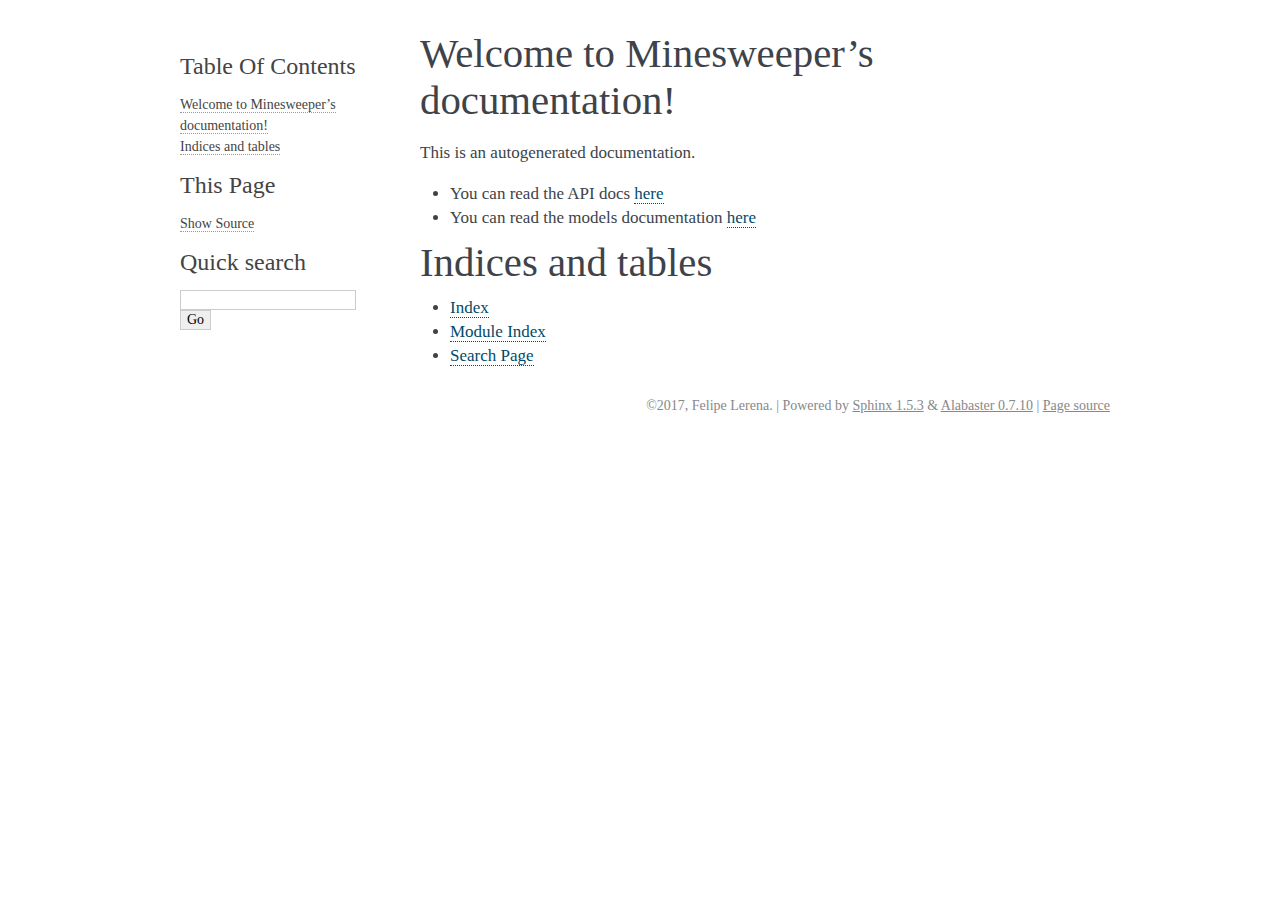
<file: docs/_build/html/index.html>
<!DOCTYPE html PUBLIC "-//W3C//DTD XHTML 1.0 Transitional//EN"
  "http://www.w3.org/TR/xhtml1/DTD/xhtml1-transitional.dtd">


<html xmlns="http://www.w3.org/1999/xhtml">
  <head>
    <meta http-equiv="Content-Type" content="text/html; charset=utf-8" />
    
    <title>Welcome to Minesweeper’s documentation! &#8212; Minesweeper 0.1 documentation</title>
    
    <link rel="stylesheet" href="_static/alabaster.css" type="text/css" />
    <link rel="stylesheet" href="_static/pygments.css" type="text/css" />
    
    <script type="text/javascript">
      var DOCUMENTATION_OPTIONS = {
        URL_ROOT:    './',
        VERSION:     '0.1',
        COLLAPSE_INDEX: false,
        FILE_SUFFIX: '.html',
        HAS_SOURCE:  true,
        SOURCELINK_SUFFIX: '.txt'
      };
    </script>
    <script type="text/javascript" src="_static/jquery.js"></script>
    <script type="text/javascript" src="_static/underscore.js"></script>
    <script type="text/javascript" src="_static/doctools.js"></script>
    <link rel="index" title="Index" href="genindex.html" />
    <link rel="search" title="Search" href="search.html" />
   
  <link rel="stylesheet" href="_static/custom.css" type="text/css" />
  
  
  <meta name="viewport" content="width=device-width, initial-scale=0.9, maximum-scale=0.9" />

  </head>
  <body role="document">
  

    <div class="document">
      <div class="documentwrapper">
        <div class="bodywrapper">
          <div class="body" role="main">
            
  <div class="section" id="welcome-to-minesweeper-s-documentation">
<h1>Welcome to Minesweeper&#8217;s documentation!<a class="headerlink" href="#welcome-to-minesweeper-s-documentation" title="Permalink to this headline">¶</a></h1>
<div class="toctree-wrapper compound">
</div>
<p>This is an autogenerated documentation.</p>
<ul class="simple">
<li>You can read the API docs <a class="reference external" href="app">here</a></li>
<li>You can read the models documentation <a class="reference external" href="docs">here</a></li>
</ul>
</div>
<div class="section" id="indices-and-tables">
<h1>Indices and tables<a class="headerlink" href="#indices-and-tables" title="Permalink to this headline">¶</a></h1>
<ul class="simple">
<li><a class="reference internal" href="genindex.html"><span class="std std-ref">Index</span></a></li>
<li><a class="reference internal" href="py-modindex.html"><span class="std std-ref">Module Index</span></a></li>
<li><a class="reference internal" href="search.html"><span class="std std-ref">Search Page</span></a></li>
</ul>
</div>


          </div>
        </div>
      </div>
      <div class="sphinxsidebar" role="navigation" aria-label="main navigation">
        <div class="sphinxsidebarwrapper">
  <h3><a href="#">Table Of Contents</a></h3>
  <ul>
<li><a class="reference internal" href="#">Welcome to Minesweeper&#8217;s documentation!</a></li>
<li><a class="reference internal" href="#indices-and-tables">Indices and tables</a></li>
</ul>
<div class="relations">
<h3>Related Topics</h3>
<ul>
  <li><a href="#">Documentation overview</a><ul>
  </ul></li>
</ul>
</div>
  <div role="note" aria-label="source link">
    <h3>This Page</h3>
    <ul class="this-page-menu">
      <li><a href="_sources/index.rst.txt"
            rel="nofollow">Show Source</a></li>
    </ul>
   </div>
<div id="searchbox" style="display: none" role="search">
  <h3>Quick search</h3>
    <form class="search" action="search.html" method="get">
      <div><input type="text" name="q" /></div>
      <div><input type="submit" value="Go" /></div>
      <input type="hidden" name="check_keywords" value="yes" />
      <input type="hidden" name="area" value="default" />
    </form>
</div>
<script type="text/javascript">$('#searchbox').show(0);</script>
        </div>
      </div>
      <div class="clearer"></div>
    </div>
    <div class="footer">
      &copy;2017, Felipe Lerena.
      
      |
      Powered by <a href="http://sphinx-doc.org/">Sphinx 1.5.3</a>
      &amp; <a href="https://github.com/bitprophet/alabaster">Alabaster 0.7.10</a>
      
      |
      <a href="_sources/index.rst.txt"
          rel="nofollow">Page source</a>
    </div>

    

    
  </body>
</html>
</file>
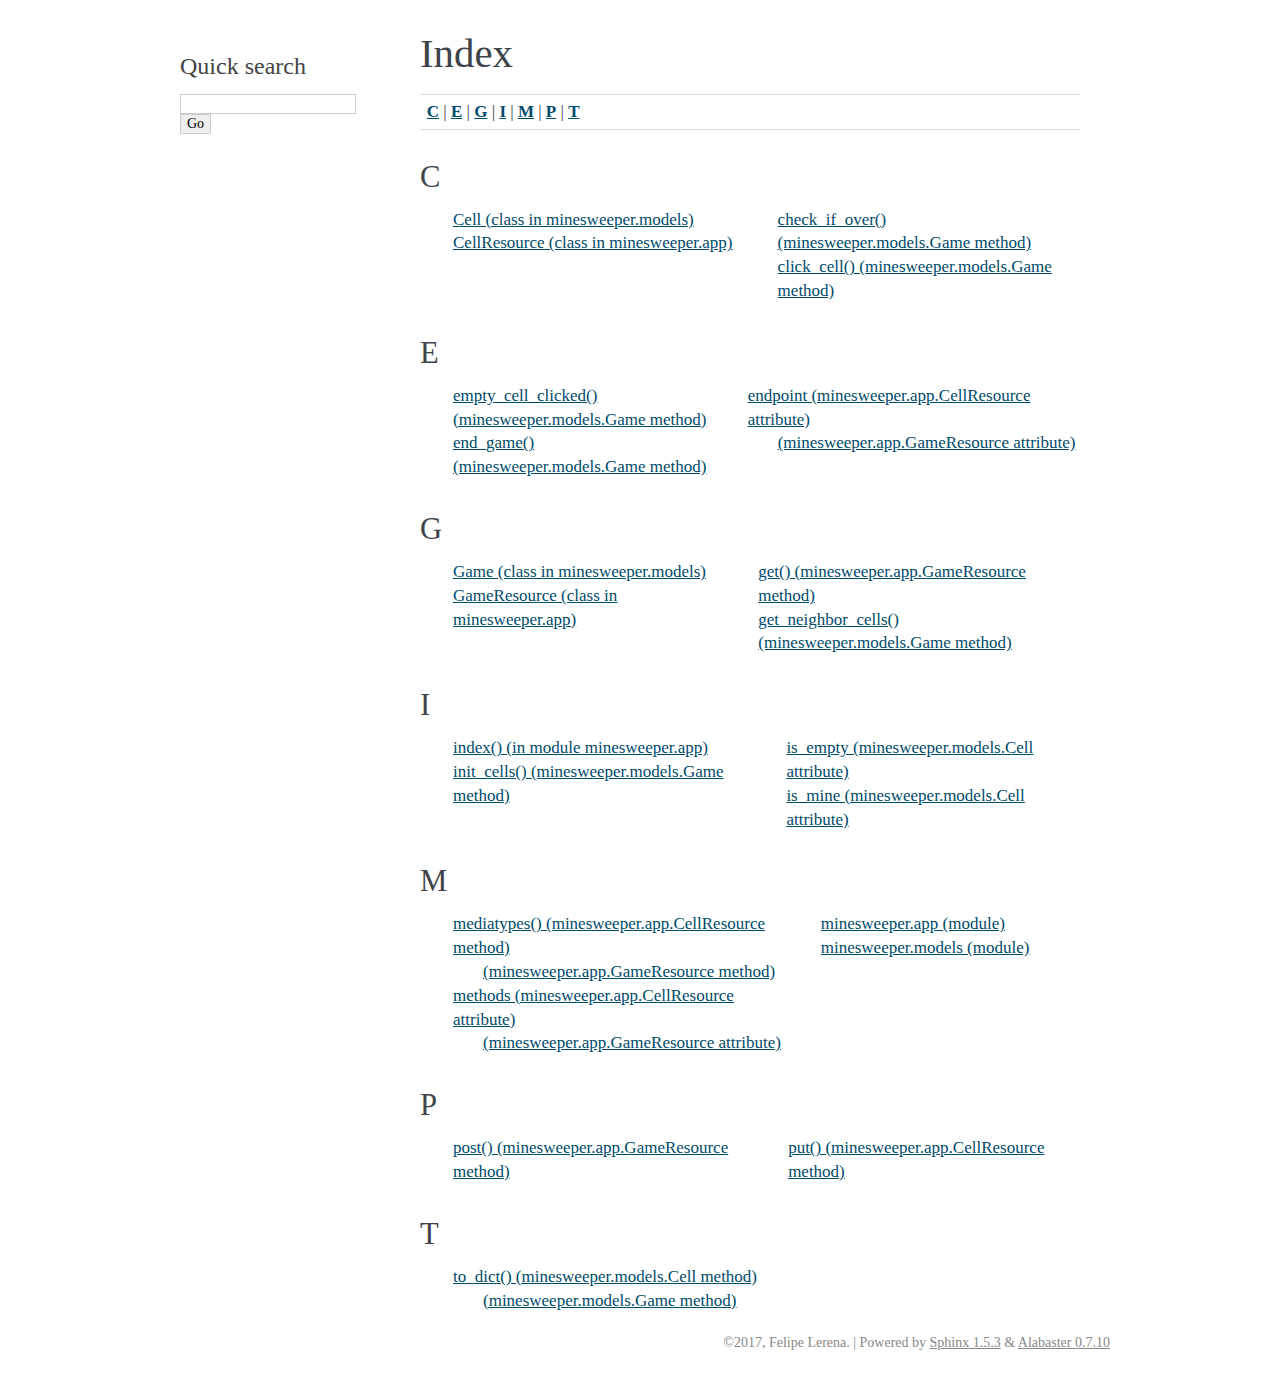
<file: docs/_build/html/genindex.html>
<!DOCTYPE html PUBLIC "-//W3C//DTD XHTML 1.0 Transitional//EN"
  "http://www.w3.org/TR/xhtml1/DTD/xhtml1-transitional.dtd">


<html xmlns="http://www.w3.org/1999/xhtml">
  <head>
    <meta http-equiv="Content-Type" content="text/html; charset=utf-8" />
    
    <title>Index &#8212; Minesweeper 0.1 documentation</title>
    
    <link rel="stylesheet" href="_static/alabaster.css" type="text/css" />
    <link rel="stylesheet" href="_static/pygments.css" type="text/css" />
    
    <script type="text/javascript">
      var DOCUMENTATION_OPTIONS = {
        URL_ROOT:    './',
        VERSION:     '0.1',
        COLLAPSE_INDEX: false,
        FILE_SUFFIX: '.html',
        HAS_SOURCE:  true,
        SOURCELINK_SUFFIX: '.txt'
      };
    </script>
    <script type="text/javascript" src="_static/jquery.js"></script>
    <script type="text/javascript" src="_static/underscore.js"></script>
    <script type="text/javascript" src="_static/doctools.js"></script>
    <link rel="index" title="Index" href="#" />
    <link rel="search" title="Search" href="search.html" />
   
  <link rel="stylesheet" href="_static/custom.css" type="text/css" />
  
  
  <meta name="viewport" content="width=device-width, initial-scale=0.9, maximum-scale=0.9" />

  </head>
  <body role="document">
  

    <div class="document">
      <div class="documentwrapper">
        <div class="bodywrapper">
          <div class="body" role="main">
            

<h1 id="index">Index</h1>

<div class="genindex-jumpbox">
 <a href="#C"><strong>C</strong></a>
 | <a href="#E"><strong>E</strong></a>
 | <a href="#G"><strong>G</strong></a>
 | <a href="#I"><strong>I</strong></a>
 | <a href="#M"><strong>M</strong></a>
 | <a href="#P"><strong>P</strong></a>
 | <a href="#T"><strong>T</strong></a>
 
</div>
<h2 id="C">C</h2>
<table style="width: 100%" class="indextable genindextable"><tr>
  <td style="width: 33%; vertical-align: top;"><ul>
      <li><a href="modules/models.html#minesweeper.models.Cell">Cell (class in minesweeper.models)</a>
</li>
      <li><a href="modules/app.html#minesweeper.app.CellResource">CellResource (class in minesweeper.app)</a>
</li>
  </ul></td>
  <td style="width: 33%; vertical-align: top;"><ul>
      <li><a href="modules/models.html#minesweeper.models.Game.check_if_over">check_if_over() (minesweeper.models.Game method)</a>
</li>
      <li><a href="modules/models.html#minesweeper.models.Game.click_cell">click_cell() (minesweeper.models.Game method)</a>
</li>
  </ul></td>
</tr></table>

<h2 id="E">E</h2>
<table style="width: 100%" class="indextable genindextable"><tr>
  <td style="width: 33%; vertical-align: top;"><ul>
      <li><a href="modules/models.html#minesweeper.models.Game.empty_cell_clicked">empty_cell_clicked() (minesweeper.models.Game method)</a>
</li>
      <li><a href="modules/models.html#minesweeper.models.Game.end_game">end_game() (minesweeper.models.Game method)</a>
</li>
  </ul></td>
  <td style="width: 33%; vertical-align: top;"><ul>
      <li><a href="modules/app.html#minesweeper.app.CellResource.endpoint">endpoint (minesweeper.app.CellResource attribute)</a>

      <ul>
        <li><a href="modules/app.html#minesweeper.app.GameResource.endpoint">(minesweeper.app.GameResource attribute)</a>
</li>
      </ul></li>
  </ul></td>
</tr></table>

<h2 id="G">G</h2>
<table style="width: 100%" class="indextable genindextable"><tr>
  <td style="width: 33%; vertical-align: top;"><ul>
      <li><a href="modules/models.html#minesweeper.models.Game">Game (class in minesweeper.models)</a>
</li>
      <li><a href="modules/app.html#minesweeper.app.GameResource">GameResource (class in minesweeper.app)</a>
</li>
  </ul></td>
  <td style="width: 33%; vertical-align: top;"><ul>
      <li><a href="modules/app.html#minesweeper.app.GameResource.get">get() (minesweeper.app.GameResource method)</a>
</li>
      <li><a href="modules/models.html#minesweeper.models.Game.get_neighbor_cells">get_neighbor_cells() (minesweeper.models.Game method)</a>
</li>
  </ul></td>
</tr></table>

<h2 id="I">I</h2>
<table style="width: 100%" class="indextable genindextable"><tr>
  <td style="width: 33%; vertical-align: top;"><ul>
      <li><a href="modules/app.html#minesweeper.app.index">index() (in module minesweeper.app)</a>
</li>
      <li><a href="modules/models.html#minesweeper.models.Game.init_cells">init_cells() (minesweeper.models.Game method)</a>
</li>
  </ul></td>
  <td style="width: 33%; vertical-align: top;"><ul>
      <li><a href="modules/models.html#minesweeper.models.Cell.is_empty">is_empty (minesweeper.models.Cell attribute)</a>
</li>
      <li><a href="modules/models.html#minesweeper.models.Cell.is_mine">is_mine (minesweeper.models.Cell attribute)</a>
</li>
  </ul></td>
</tr></table>

<h2 id="M">M</h2>
<table style="width: 100%" class="indextable genindextable"><tr>
  <td style="width: 33%; vertical-align: top;"><ul>
      <li><a href="modules/app.html#minesweeper.app.CellResource.mediatypes">mediatypes() (minesweeper.app.CellResource method)</a>

      <ul>
        <li><a href="modules/app.html#minesweeper.app.GameResource.mediatypes">(minesweeper.app.GameResource method)</a>
</li>
      </ul></li>
      <li><a href="modules/app.html#minesweeper.app.CellResource.methods">methods (minesweeper.app.CellResource attribute)</a>

      <ul>
        <li><a href="modules/app.html#minesweeper.app.GameResource.methods">(minesweeper.app.GameResource attribute)</a>
</li>
      </ul></li>
  </ul></td>
  <td style="width: 33%; vertical-align: top;"><ul>
      <li><a href="modules/app.html#module-minesweeper.app">minesweeper.app (module)</a>
</li>
      <li><a href="modules/models.html#module-minesweeper.models">minesweeper.models (module)</a>
</li>
  </ul></td>
</tr></table>

<h2 id="P">P</h2>
<table style="width: 100%" class="indextable genindextable"><tr>
  <td style="width: 33%; vertical-align: top;"><ul>
      <li><a href="modules/app.html#minesweeper.app.GameResource.post">post() (minesweeper.app.GameResource method)</a>
</li>
  </ul></td>
  <td style="width: 33%; vertical-align: top;"><ul>
      <li><a href="modules/app.html#minesweeper.app.CellResource.put">put() (minesweeper.app.CellResource method)</a>
</li>
  </ul></td>
</tr></table>

<h2 id="T">T</h2>
<table style="width: 100%" class="indextable genindextable"><tr>
  <td style="width: 33%; vertical-align: top;"><ul>
      <li><a href="modules/models.html#minesweeper.models.Cell.to_dict">to_dict() (minesweeper.models.Cell method)</a>

      <ul>
        <li><a href="modules/models.html#minesweeper.models.Game.to_dict">(minesweeper.models.Game method)</a>
</li>
      </ul></li>
  </ul></td>
</tr></table>



          </div>
        </div>
      </div>
      <div class="sphinxsidebar" role="navigation" aria-label="main navigation">
        <div class="sphinxsidebarwrapper">

   <div class="relations">
<h3>Related Topics</h3>
<ul>
  <li><a href="index.html">Documentation overview</a><ul>
  </ul></li>
</ul>
</div>

<div id="searchbox" style="display: none" role="search">
  <h3>Quick search</h3>
    <form class="search" action="search.html" method="get">
      <div><input type="text" name="q" /></div>
      <div><input type="submit" value="Go" /></div>
      <input type="hidden" name="check_keywords" value="yes" />
      <input type="hidden" name="area" value="default" />
    </form>
</div>
<script type="text/javascript">$('#searchbox').show(0);</script>
        </div>
      </div>
      <div class="clearer"></div>
    </div>
    <div class="footer">
      &copy;2017, Felipe Lerena.
      
      |
      Powered by <a href="http://sphinx-doc.org/">Sphinx 1.5.3</a>
      &amp; <a href="https://github.com/bitprophet/alabaster">Alabaster 0.7.10</a>
      
    </div>

    

    
  </body>
</html>
</file>
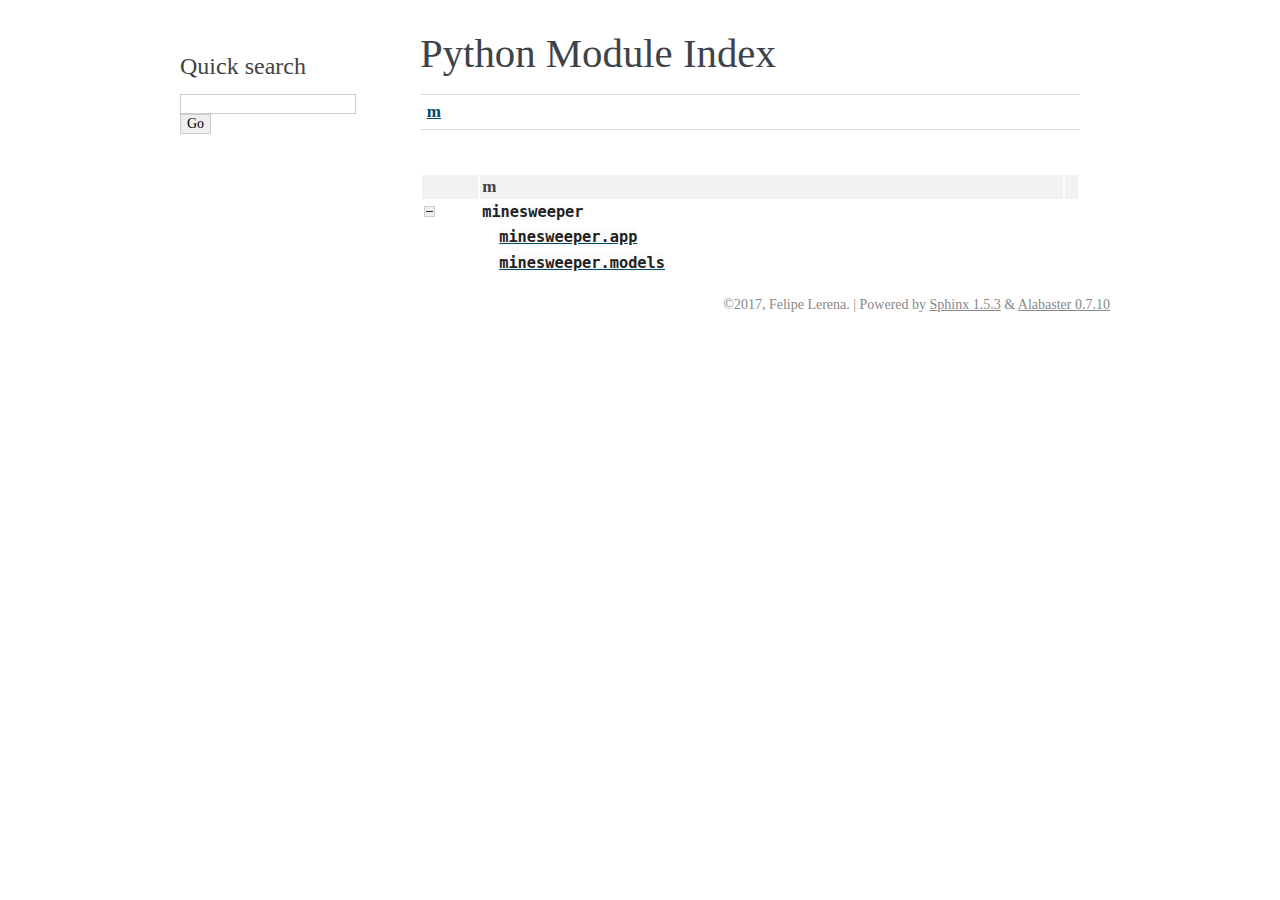
<file: docs/_build/html/py-modindex.html>
<!DOCTYPE html PUBLIC "-//W3C//DTD XHTML 1.0 Transitional//EN"
  "http://www.w3.org/TR/xhtml1/DTD/xhtml1-transitional.dtd">


<html xmlns="http://www.w3.org/1999/xhtml">
  <head>
    <meta http-equiv="Content-Type" content="text/html; charset=utf-8" />
    
    <title>Python Module Index &#8212; Minesweeper 0.1 documentation</title>
    
    <link rel="stylesheet" href="_static/alabaster.css" type="text/css" />
    <link rel="stylesheet" href="_static/pygments.css" type="text/css" />
    
    <script type="text/javascript">
      var DOCUMENTATION_OPTIONS = {
        URL_ROOT:    './',
        VERSION:     '0.1',
        COLLAPSE_INDEX: false,
        FILE_SUFFIX: '.html',
        HAS_SOURCE:  true,
        SOURCELINK_SUFFIX: '.txt'
      };
    </script>
    <script type="text/javascript" src="_static/jquery.js"></script>
    <script type="text/javascript" src="_static/underscore.js"></script>
    <script type="text/javascript" src="_static/doctools.js"></script>
    <link rel="index" title="Index" href="genindex.html" />
    <link rel="search" title="Search" href="search.html" />

   
  <link rel="stylesheet" href="_static/custom.css" type="text/css" />
  
  
  <meta name="viewport" content="width=device-width, initial-scale=0.9, maximum-scale=0.9" />



  </head>
  <body role="document">
  

    <div class="document">
      <div class="documentwrapper">
        <div class="bodywrapper">
          <div class="body" role="main">
            

   <h1>Python Module Index</h1>

   <div class="modindex-jumpbox">
   <a href="#cap-m"><strong>m</strong></a>
   </div>

   <table class="indextable modindextable">
     <tr class="pcap"><td></td><td>&#160;</td><td></td></tr>
     <tr class="cap" id="cap-m"><td></td><td>
       <strong>m</strong></td><td></td></tr>
     <tr>
       <td><img src="_static/minus.png" class="toggler"
              id="toggle-1" style="display: none" alt="-" /></td>
       <td>
       <code class="xref">minesweeper</code></td><td>
       <em></em></td></tr>
     <tr class="cg-1">
       <td></td>
       <td>&#160;&#160;&#160;
       <a href="modules/app.html#module-minesweeper.app"><code class="xref">minesweeper.app</code></a></td><td>
       <em></em></td></tr>
     <tr class="cg-1">
       <td></td>
       <td>&#160;&#160;&#160;
       <a href="modules/models.html#module-minesweeper.models"><code class="xref">minesweeper.models</code></a></td><td>
       <em></em></td></tr>
   </table>


          </div>
        </div>
      </div>
      <div class="sphinxsidebar" role="navigation" aria-label="main navigation">
        <div class="sphinxsidebarwrapper"><div class="relations">
<h3>Related Topics</h3>
<ul>
  <li><a href="index.html">Documentation overview</a><ul>
  </ul></li>
</ul>
</div>
<div id="searchbox" style="display: none" role="search">
  <h3>Quick search</h3>
    <form class="search" action="search.html" method="get">
      <div><input type="text" name="q" /></div>
      <div><input type="submit" value="Go" /></div>
      <input type="hidden" name="check_keywords" value="yes" />
      <input type="hidden" name="area" value="default" />
    </form>
</div>
<script type="text/javascript">$('#searchbox').show(0);</script>
        </div>
      </div>
      <div class="clearer"></div>
    </div>
    <div class="footer">
      &copy;2017, Felipe Lerena.
      
      |
      Powered by <a href="http://sphinx-doc.org/">Sphinx 1.5.3</a>
      &amp; <a href="https://github.com/bitprophet/alabaster">Alabaster 0.7.10</a>
      
    </div>

    

    
  </body>
</html>
</file>
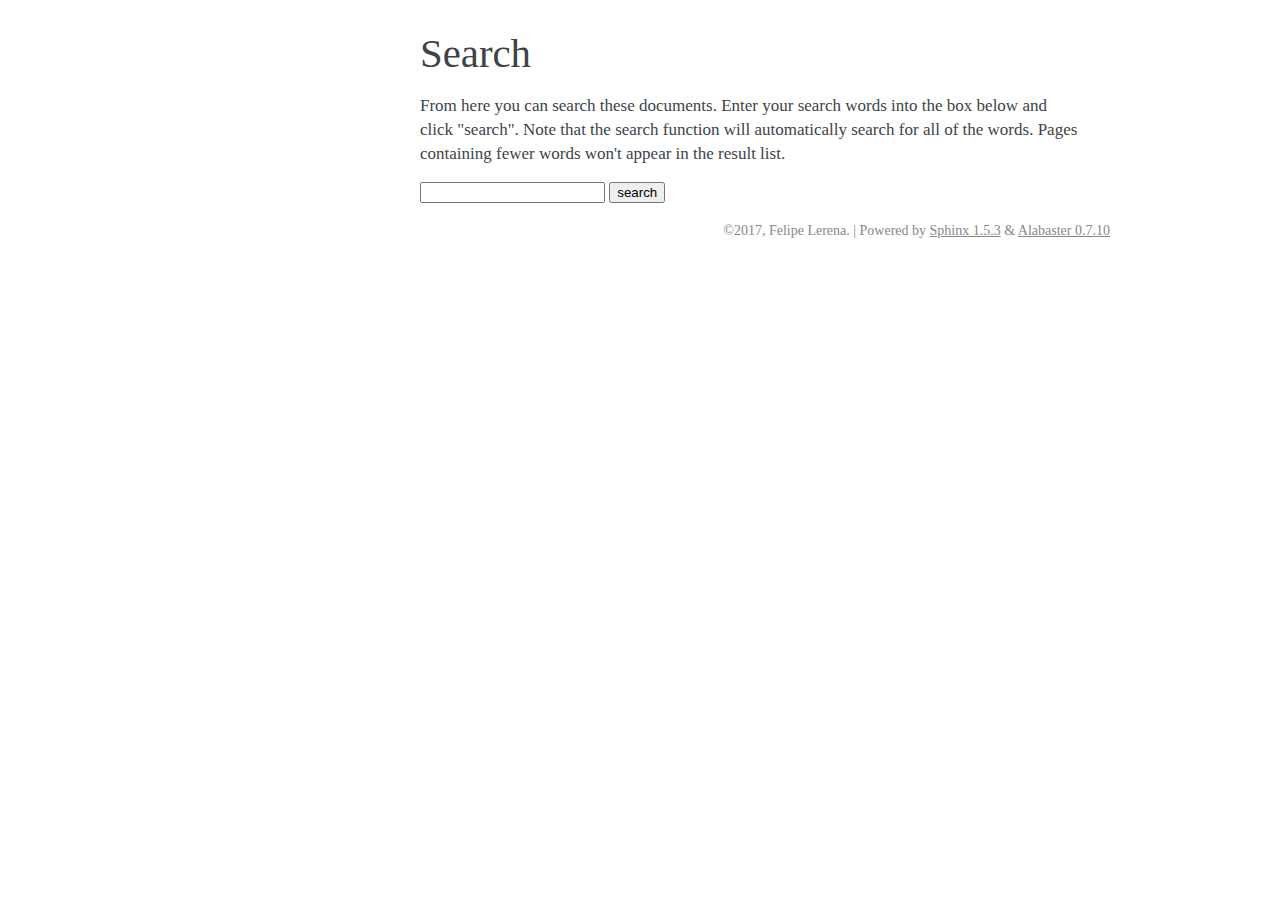
<file: docs/_build/html/search.html>
<!DOCTYPE html PUBLIC "-//W3C//DTD XHTML 1.0 Transitional//EN"
  "http://www.w3.org/TR/xhtml1/DTD/xhtml1-transitional.dtd">


<html xmlns="http://www.w3.org/1999/xhtml">
  <head>
    <meta http-equiv="Content-Type" content="text/html; charset=utf-8" />
    
    <title>Search &#8212; Minesweeper 0.1 documentation</title>
    
    <link rel="stylesheet" href="_static/alabaster.css" type="text/css" />
    <link rel="stylesheet" href="_static/pygments.css" type="text/css" />
    
    <script type="text/javascript">
      var DOCUMENTATION_OPTIONS = {
        URL_ROOT:    './',
        VERSION:     '0.1',
        COLLAPSE_INDEX: false,
        FILE_SUFFIX: '.html',
        HAS_SOURCE:  true,
        SOURCELINK_SUFFIX: '.txt'
      };
    </script>
    <script type="text/javascript" src="_static/jquery.js"></script>
    <script type="text/javascript" src="_static/underscore.js"></script>
    <script type="text/javascript" src="_static/doctools.js"></script>
    <script type="text/javascript" src="_static/searchtools.js"></script>
    <link rel="index" title="Index" href="genindex.html" />
    <link rel="search" title="Search" href="#" />
  <script type="text/javascript">
    jQuery(function() { Search.loadIndex("searchindex.js"); });
  </script>
  
  <script type="text/javascript" id="searchindexloader"></script>
  
   
  <link rel="stylesheet" href="_static/custom.css" type="text/css" />
  
  
  <meta name="viewport" content="width=device-width, initial-scale=0.9, maximum-scale=0.9" />


  </head>
  <body role="document">
  

    <div class="document">
      <div class="documentwrapper">
        <div class="bodywrapper">
          <div class="body" role="main">
            
  <h1 id="search-documentation">Search</h1>
  <div id="fallback" class="admonition warning">
  <script type="text/javascript">$('#fallback').hide();</script>
  <p>
    Please activate JavaScript to enable the search
    functionality.
  </p>
  </div>
  <p>
    From here you can search these documents. Enter your search
    words into the box below and click "search". Note that the search
    function will automatically search for all of the words. Pages
    containing fewer words won't appear in the result list.
  </p>
  <form action="" method="get">
    <input type="text" name="q" value="" />
    <input type="submit" value="search" />
    <span id="search-progress" style="padding-left: 10px"></span>
  </form>
  
  <div id="search-results">
  
  </div>

          </div>
        </div>
      </div>
      <div class="sphinxsidebar" role="navigation" aria-label="main navigation">
        <div class="sphinxsidebarwrapper"><div class="relations">
<h3>Related Topics</h3>
<ul>
  <li><a href="index.html">Documentation overview</a><ul>
  </ul></li>
</ul>
</div>
        </div>
      </div>
      <div class="clearer"></div>
    </div>
    <div class="footer">
      &copy;2017, Felipe Lerena.
      
      |
      Powered by <a href="http://sphinx-doc.org/">Sphinx 1.5.3</a>
      &amp; <a href="https://github.com/bitprophet/alabaster">Alabaster 0.7.10</a>
      
    </div>

    

    
  </body>
</html>
</file>
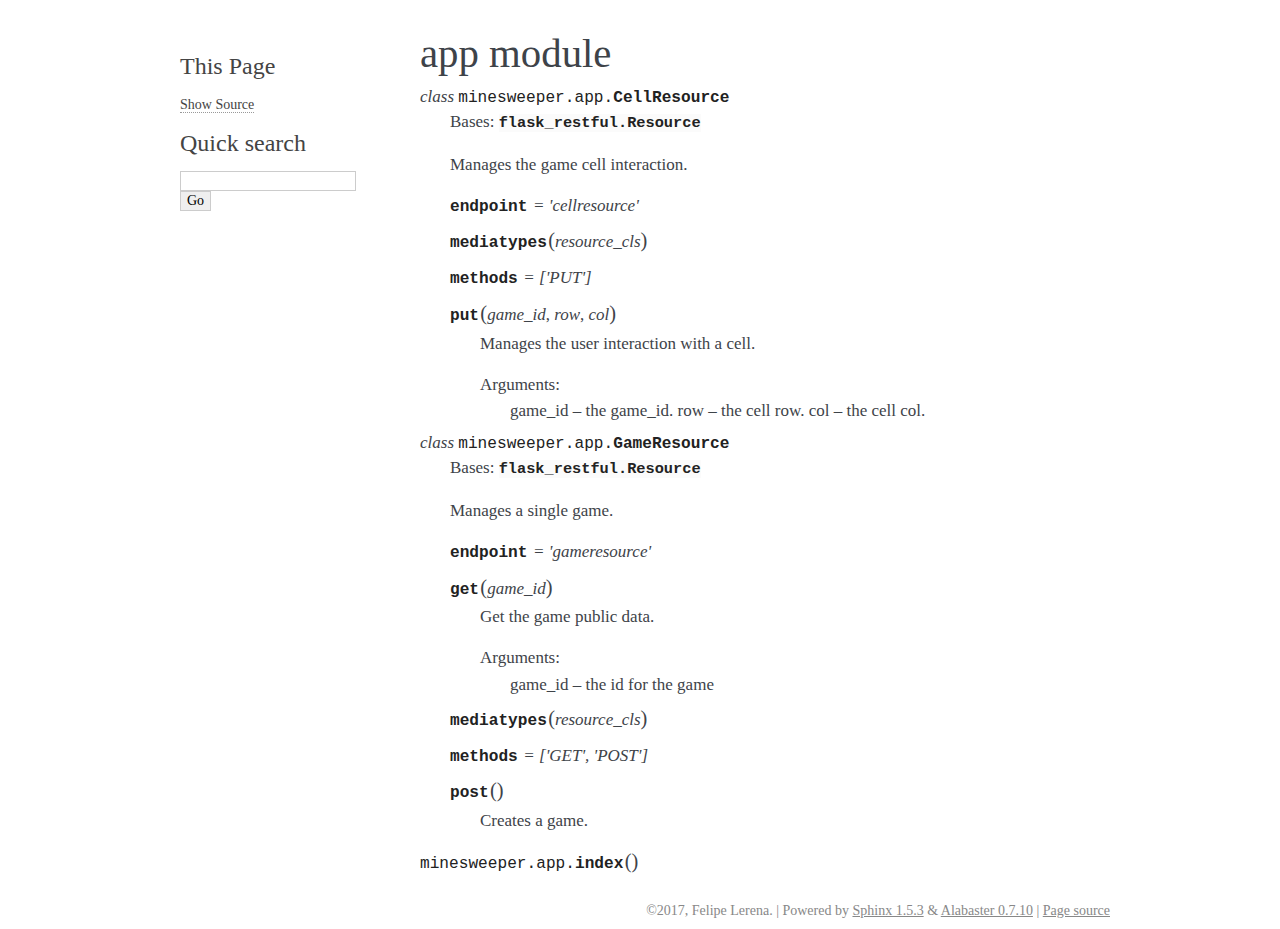
<file: docs/_build/html/modules/app.html>
<!DOCTYPE html PUBLIC "-//W3C//DTD XHTML 1.0 Transitional//EN"
  "http://www.w3.org/TR/xhtml1/DTD/xhtml1-transitional.dtd">


<html xmlns="http://www.w3.org/1999/xhtml">
  <head>
    <meta http-equiv="Content-Type" content="text/html; charset=utf-8" />
    
    <title>app module &#8212; Minesweeper 0.1 documentation</title>
    
    <link rel="stylesheet" href="../_static/alabaster.css" type="text/css" />
    <link rel="stylesheet" href="../_static/pygments.css" type="text/css" />
    
    <script type="text/javascript">
      var DOCUMENTATION_OPTIONS = {
        URL_ROOT:    '../',
        VERSION:     '0.1',
        COLLAPSE_INDEX: false,
        FILE_SUFFIX: '.html',
        HAS_SOURCE:  true,
        SOURCELINK_SUFFIX: '.txt'
      };
    </script>
    <script type="text/javascript" src="../_static/jquery.js"></script>
    <script type="text/javascript" src="../_static/underscore.js"></script>
    <script type="text/javascript" src="../_static/doctools.js"></script>
    <link rel="index" title="Index" href="../genindex.html" />
    <link rel="search" title="Search" href="../search.html" />
   
  <link rel="stylesheet" href="../_static/custom.css" type="text/css" />
  
  
  <meta name="viewport" content="width=device-width, initial-scale=0.9, maximum-scale=0.9" />

  </head>
  <body role="document">
  

    <div class="document">
      <div class="documentwrapper">
        <div class="bodywrapper">
          <div class="body" role="main">
            
  <div class="section" id="module-minesweeper.app">
<span id="app-module"></span><h1>app module<a class="headerlink" href="#module-minesweeper.app" title="Permalink to this headline">¶</a></h1>
<dl class="class">
<dt id="minesweeper.app.CellResource">
<em class="property">class </em><code class="descclassname">minesweeper.app.</code><code class="descname">CellResource</code><a class="headerlink" href="#minesweeper.app.CellResource" title="Permalink to this definition">¶</a></dt>
<dd><p>Bases: <code class="xref py py-class docutils literal"><span class="pre">flask_restful.Resource</span></code></p>
<p>Manages the game cell interaction.</p>
<dl class="attribute">
<dt id="minesweeper.app.CellResource.endpoint">
<code class="descname">endpoint</code><em class="property"> = 'cellresource'</em><a class="headerlink" href="#minesweeper.app.CellResource.endpoint" title="Permalink to this definition">¶</a></dt>
<dd></dd></dl>

<dl class="method">
<dt id="minesweeper.app.CellResource.mediatypes">
<code class="descname">mediatypes</code><span class="sig-paren">(</span><em>resource_cls</em><span class="sig-paren">)</span><a class="headerlink" href="#minesweeper.app.CellResource.mediatypes" title="Permalink to this definition">¶</a></dt>
<dd></dd></dl>

<dl class="attribute">
<dt id="minesweeper.app.CellResource.methods">
<code class="descname">methods</code><em class="property"> = ['PUT']</em><a class="headerlink" href="#minesweeper.app.CellResource.methods" title="Permalink to this definition">¶</a></dt>
<dd></dd></dl>

<dl class="method">
<dt id="minesweeper.app.CellResource.put">
<code class="descname">put</code><span class="sig-paren">(</span><em>game_id</em>, <em>row</em>, <em>col</em><span class="sig-paren">)</span><a class="headerlink" href="#minesweeper.app.CellResource.put" title="Permalink to this definition">¶</a></dt>
<dd><p>Manages the user interaction with a cell.</p>
<dl class="docutils">
<dt>Arguments:</dt>
<dd>game_id &#8211; the game_id.
row &#8211; the cell row.
col &#8211; the cell col.</dd>
</dl>
</dd></dl>

</dd></dl>

<dl class="class">
<dt id="minesweeper.app.GameResource">
<em class="property">class </em><code class="descclassname">minesweeper.app.</code><code class="descname">GameResource</code><a class="headerlink" href="#minesweeper.app.GameResource" title="Permalink to this definition">¶</a></dt>
<dd><p>Bases: <code class="xref py py-class docutils literal"><span class="pre">flask_restful.Resource</span></code></p>
<p>Manages a single game.</p>
<dl class="attribute">
<dt id="minesweeper.app.GameResource.endpoint">
<code class="descname">endpoint</code><em class="property"> = 'gameresource'</em><a class="headerlink" href="#minesweeper.app.GameResource.endpoint" title="Permalink to this definition">¶</a></dt>
<dd></dd></dl>

<dl class="method">
<dt id="minesweeper.app.GameResource.get">
<code class="descname">get</code><span class="sig-paren">(</span><em>game_id</em><span class="sig-paren">)</span><a class="headerlink" href="#minesweeper.app.GameResource.get" title="Permalink to this definition">¶</a></dt>
<dd><p>Get the game public data.</p>
<dl class="docutils">
<dt>Arguments:</dt>
<dd>game_id &#8211; the id for the game</dd>
</dl>
</dd></dl>

<dl class="method">
<dt id="minesweeper.app.GameResource.mediatypes">
<code class="descname">mediatypes</code><span class="sig-paren">(</span><em>resource_cls</em><span class="sig-paren">)</span><a class="headerlink" href="#minesweeper.app.GameResource.mediatypes" title="Permalink to this definition">¶</a></dt>
<dd></dd></dl>

<dl class="attribute">
<dt id="minesweeper.app.GameResource.methods">
<code class="descname">methods</code><em class="property"> = ['GET', 'POST']</em><a class="headerlink" href="#minesweeper.app.GameResource.methods" title="Permalink to this definition">¶</a></dt>
<dd></dd></dl>

<dl class="method">
<dt id="minesweeper.app.GameResource.post">
<code class="descname">post</code><span class="sig-paren">(</span><span class="sig-paren">)</span><a class="headerlink" href="#minesweeper.app.GameResource.post" title="Permalink to this definition">¶</a></dt>
<dd><p>Creates a game.</p>
</dd></dl>

</dd></dl>

<dl class="function">
<dt id="minesweeper.app.index">
<code class="descclassname">minesweeper.app.</code><code class="descname">index</code><span class="sig-paren">(</span><span class="sig-paren">)</span><a class="headerlink" href="#minesweeper.app.index" title="Permalink to this definition">¶</a></dt>
<dd></dd></dl>

</div>


          </div>
        </div>
      </div>
      <div class="sphinxsidebar" role="navigation" aria-label="main navigation">
        <div class="sphinxsidebarwrapper"><div class="relations">
<h3>Related Topics</h3>
<ul>
  <li><a href="../index.html">Documentation overview</a><ul>
  </ul></li>
</ul>
</div>
  <div role="note" aria-label="source link">
    <h3>This Page</h3>
    <ul class="this-page-menu">
      <li><a href="../_sources/modules/app.rst.txt"
            rel="nofollow">Show Source</a></li>
    </ul>
   </div>
<div id="searchbox" style="display: none" role="search">
  <h3>Quick search</h3>
    <form class="search" action="../search.html" method="get">
      <div><input type="text" name="q" /></div>
      <div><input type="submit" value="Go" /></div>
      <input type="hidden" name="check_keywords" value="yes" />
      <input type="hidden" name="area" value="default" />
    </form>
</div>
<script type="text/javascript">$('#searchbox').show(0);</script>
        </div>
      </div>
      <div class="clearer"></div>
    </div>
    <div class="footer">
      &copy;2017, Felipe Lerena.
      
      |
      Powered by <a href="http://sphinx-doc.org/">Sphinx 1.5.3</a>
      &amp; <a href="https://github.com/bitprophet/alabaster">Alabaster 0.7.10</a>
      
      |
      <a href="../_sources/modules/app.rst.txt"
          rel="nofollow">Page source</a>
    </div>

    

    
  </body>
</html>
</file>
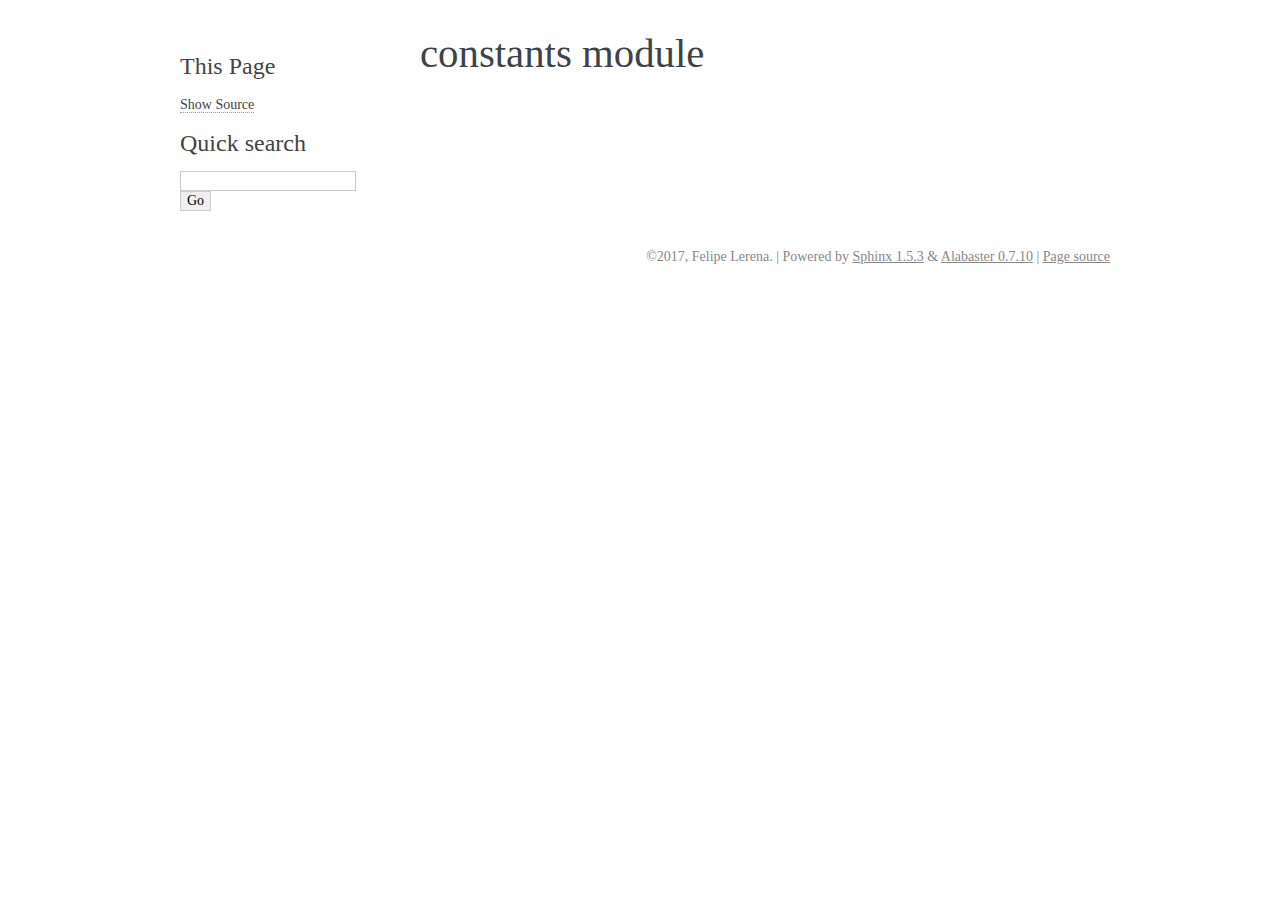
<file: docs/_build/html/modules/constants.html>
<!DOCTYPE html PUBLIC "-//W3C//DTD XHTML 1.0 Transitional//EN"
  "http://www.w3.org/TR/xhtml1/DTD/xhtml1-transitional.dtd">


<html xmlns="http://www.w3.org/1999/xhtml">
  <head>
    <meta http-equiv="Content-Type" content="text/html; charset=utf-8" />
    
    <title>constants module &#8212; Minesweeper 0.1 documentation</title>
    
    <link rel="stylesheet" href="../_static/alabaster.css" type="text/css" />
    <link rel="stylesheet" href="../_static/pygments.css" type="text/css" />
    
    <script type="text/javascript">
      var DOCUMENTATION_OPTIONS = {
        URL_ROOT:    '../',
        VERSION:     '0.1',
        COLLAPSE_INDEX: false,
        FILE_SUFFIX: '.html',
        HAS_SOURCE:  true,
        SOURCELINK_SUFFIX: '.txt'
      };
    </script>
    <script type="text/javascript" src="../_static/jquery.js"></script>
    <script type="text/javascript" src="../_static/underscore.js"></script>
    <script type="text/javascript" src="../_static/doctools.js"></script>
    <link rel="index" title="Index" href="../genindex.html" />
    <link rel="search" title="Search" href="../search.html" />
   
  <link rel="stylesheet" href="../_static/custom.css" type="text/css" />
  
  
  <meta name="viewport" content="width=device-width, initial-scale=0.9, maximum-scale=0.9" />

  </head>
  <body role="document">
  

    <div class="document">
      <div class="documentwrapper">
        <div class="bodywrapper">
          <div class="body" role="main">
            
  <div class="section" id="constants-module">
<h1>constants module<a class="headerlink" href="#constants-module" title="Permalink to this headline">¶</a></h1>
</div>


          </div>
        </div>
      </div>
      <div class="sphinxsidebar" role="navigation" aria-label="main navigation">
        <div class="sphinxsidebarwrapper"><div class="relations">
<h3>Related Topics</h3>
<ul>
  <li><a href="../index.html">Documentation overview</a><ul>
  </ul></li>
</ul>
</div>
  <div role="note" aria-label="source link">
    <h3>This Page</h3>
    <ul class="this-page-menu">
      <li><a href="../_sources/modules/constants.rst.txt"
            rel="nofollow">Show Source</a></li>
    </ul>
   </div>
<div id="searchbox" style="display: none" role="search">
  <h3>Quick search</h3>
    <form class="search" action="../search.html" method="get">
      <div><input type="text" name="q" /></div>
      <div><input type="submit" value="Go" /></div>
      <input type="hidden" name="check_keywords" value="yes" />
      <input type="hidden" name="area" value="default" />
    </form>
</div>
<script type="text/javascript">$('#searchbox').show(0);</script>
        </div>
      </div>
      <div class="clearer"></div>
    </div>
    <div class="footer">
      &copy;2017, Felipe Lerena.
      
      |
      Powered by <a href="http://sphinx-doc.org/">Sphinx 1.5.3</a>
      &amp; <a href="https://github.com/bitprophet/alabaster">Alabaster 0.7.10</a>
      
      |
      <a href="../_sources/modules/constants.rst.txt"
          rel="nofollow">Page source</a>
    </div>

    

    
  </body>
</html>
</file>
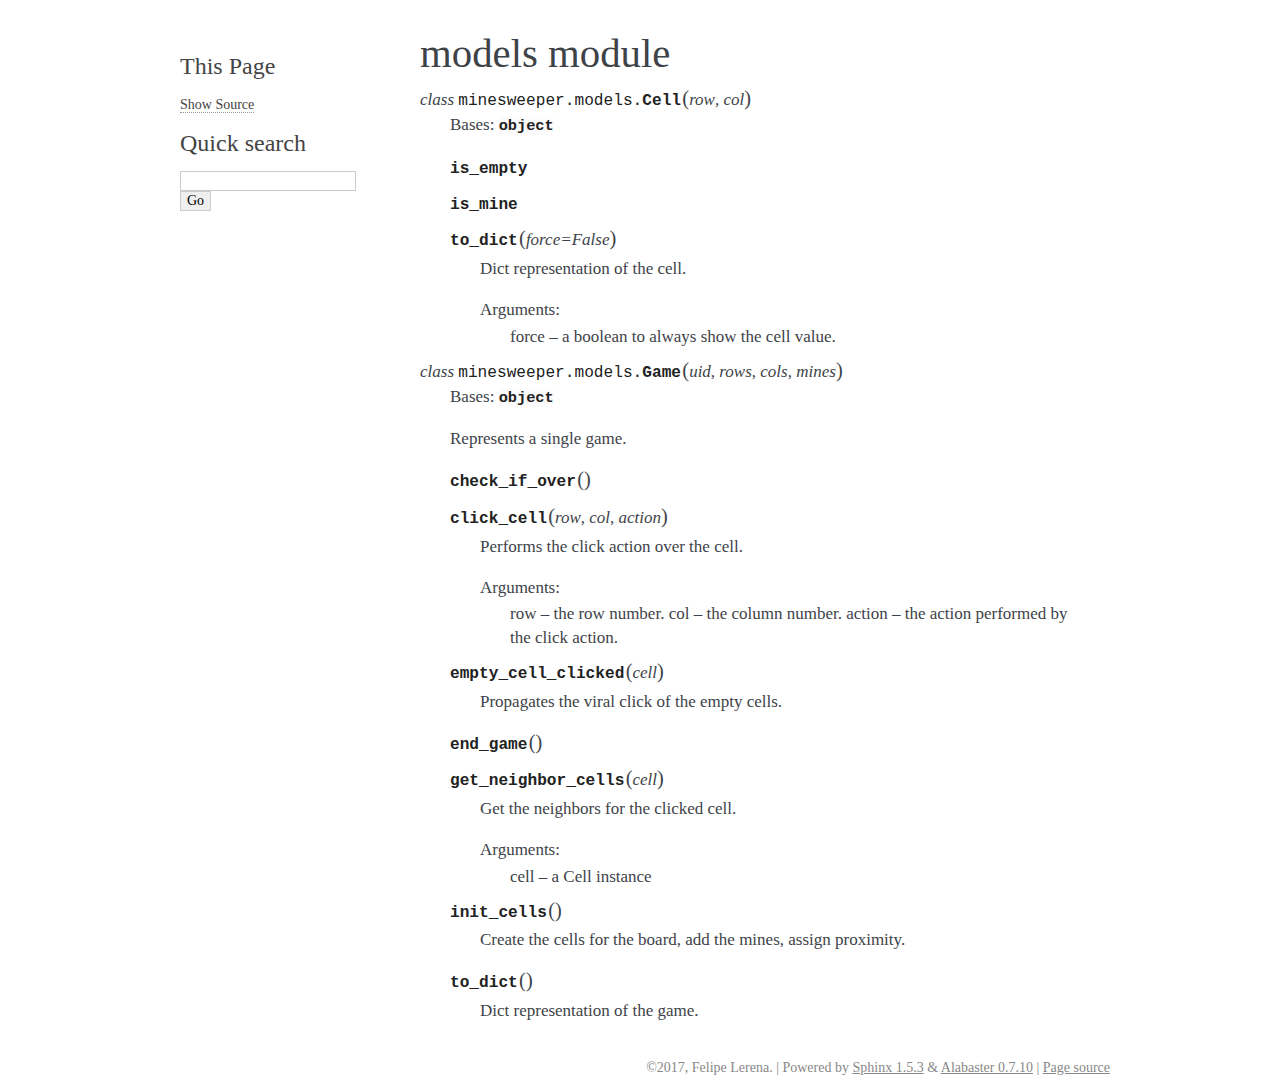
<file: docs/_build/html/modules/models.html>
<!DOCTYPE html PUBLIC "-//W3C//DTD XHTML 1.0 Transitional//EN"
  "http://www.w3.org/TR/xhtml1/DTD/xhtml1-transitional.dtd">


<html xmlns="http://www.w3.org/1999/xhtml">
  <head>
    <meta http-equiv="Content-Type" content="text/html; charset=utf-8" />
    
    <title>models module &#8212; Minesweeper 0.1 documentation</title>
    
    <link rel="stylesheet" href="../_static/alabaster.css" type="text/css" />
    <link rel="stylesheet" href="../_static/pygments.css" type="text/css" />
    
    <script type="text/javascript">
      var DOCUMENTATION_OPTIONS = {
        URL_ROOT:    '../',
        VERSION:     '0.1',
        COLLAPSE_INDEX: false,
        FILE_SUFFIX: '.html',
        HAS_SOURCE:  true,
        SOURCELINK_SUFFIX: '.txt'
      };
    </script>
    <script type="text/javascript" src="../_static/jquery.js"></script>
    <script type="text/javascript" src="../_static/underscore.js"></script>
    <script type="text/javascript" src="../_static/doctools.js"></script>
    <link rel="index" title="Index" href="../genindex.html" />
    <link rel="search" title="Search" href="../search.html" />
   
  <link rel="stylesheet" href="../_static/custom.css" type="text/css" />
  
  
  <meta name="viewport" content="width=device-width, initial-scale=0.9, maximum-scale=0.9" />

  </head>
  <body role="document">
  

    <div class="document">
      <div class="documentwrapper">
        <div class="bodywrapper">
          <div class="body" role="main">
            
  <div class="section" id="module-minesweeper.models">
<span id="models-module"></span><h1>models module<a class="headerlink" href="#module-minesweeper.models" title="Permalink to this headline">¶</a></h1>
<dl class="class">
<dt id="minesweeper.models.Cell">
<em class="property">class </em><code class="descclassname">minesweeper.models.</code><code class="descname">Cell</code><span class="sig-paren">(</span><em>row</em>, <em>col</em><span class="sig-paren">)</span><a class="headerlink" href="#minesweeper.models.Cell" title="Permalink to this definition">¶</a></dt>
<dd><p>Bases: <code class="xref py py-class docutils literal"><span class="pre">object</span></code></p>
<dl class="attribute">
<dt id="minesweeper.models.Cell.is_empty">
<code class="descname">is_empty</code><a class="headerlink" href="#minesweeper.models.Cell.is_empty" title="Permalink to this definition">¶</a></dt>
<dd></dd></dl>

<dl class="attribute">
<dt id="minesweeper.models.Cell.is_mine">
<code class="descname">is_mine</code><a class="headerlink" href="#minesweeper.models.Cell.is_mine" title="Permalink to this definition">¶</a></dt>
<dd></dd></dl>

<dl class="method">
<dt id="minesweeper.models.Cell.to_dict">
<code class="descname">to_dict</code><span class="sig-paren">(</span><em>force=False</em><span class="sig-paren">)</span><a class="headerlink" href="#minesweeper.models.Cell.to_dict" title="Permalink to this definition">¶</a></dt>
<dd><p>Dict representation of the cell.</p>
<dl class="docutils">
<dt>Arguments:</dt>
<dd>force &#8211; a boolean to always show the cell value.</dd>
</dl>
</dd></dl>

</dd></dl>

<dl class="class">
<dt id="minesweeper.models.Game">
<em class="property">class </em><code class="descclassname">minesweeper.models.</code><code class="descname">Game</code><span class="sig-paren">(</span><em>uid</em>, <em>rows</em>, <em>cols</em>, <em>mines</em><span class="sig-paren">)</span><a class="headerlink" href="#minesweeper.models.Game" title="Permalink to this definition">¶</a></dt>
<dd><p>Bases: <code class="xref py py-class docutils literal"><span class="pre">object</span></code></p>
<p>Represents a single game.</p>
<dl class="method">
<dt id="minesweeper.models.Game.check_if_over">
<code class="descname">check_if_over</code><span class="sig-paren">(</span><span class="sig-paren">)</span><a class="headerlink" href="#minesweeper.models.Game.check_if_over" title="Permalink to this definition">¶</a></dt>
<dd></dd></dl>

<dl class="method">
<dt id="minesweeper.models.Game.click_cell">
<code class="descname">click_cell</code><span class="sig-paren">(</span><em>row</em>, <em>col</em>, <em>action</em><span class="sig-paren">)</span><a class="headerlink" href="#minesweeper.models.Game.click_cell" title="Permalink to this definition">¶</a></dt>
<dd><p>Performs the click action over the cell.</p>
<dl class="docutils">
<dt>Arguments:</dt>
<dd>row &#8211; the row number.
col &#8211; the column number.
action &#8211; the action performed by the click action.</dd>
</dl>
</dd></dl>

<dl class="method">
<dt id="minesweeper.models.Game.empty_cell_clicked">
<code class="descname">empty_cell_clicked</code><span class="sig-paren">(</span><em>cell</em><span class="sig-paren">)</span><a class="headerlink" href="#minesweeper.models.Game.empty_cell_clicked" title="Permalink to this definition">¶</a></dt>
<dd><p>Propagates the viral click of the empty cells.</p>
</dd></dl>

<dl class="method">
<dt id="minesweeper.models.Game.end_game">
<code class="descname">end_game</code><span class="sig-paren">(</span><span class="sig-paren">)</span><a class="headerlink" href="#minesweeper.models.Game.end_game" title="Permalink to this definition">¶</a></dt>
<dd></dd></dl>

<dl class="method">
<dt id="minesweeper.models.Game.get_neighbor_cells">
<code class="descname">get_neighbor_cells</code><span class="sig-paren">(</span><em>cell</em><span class="sig-paren">)</span><a class="headerlink" href="#minesweeper.models.Game.get_neighbor_cells" title="Permalink to this definition">¶</a></dt>
<dd><p>Get the neighbors for the clicked cell.</p>
<dl class="docutils">
<dt>Arguments:</dt>
<dd>cell &#8211; a Cell instance</dd>
</dl>
</dd></dl>

<dl class="method">
<dt id="minesweeper.models.Game.init_cells">
<code class="descname">init_cells</code><span class="sig-paren">(</span><span class="sig-paren">)</span><a class="headerlink" href="#minesweeper.models.Game.init_cells" title="Permalink to this definition">¶</a></dt>
<dd><p>Create the cells for the board, add the mines, assign proximity.</p>
</dd></dl>

<dl class="method">
<dt id="minesweeper.models.Game.to_dict">
<code class="descname">to_dict</code><span class="sig-paren">(</span><span class="sig-paren">)</span><a class="headerlink" href="#minesweeper.models.Game.to_dict" title="Permalink to this definition">¶</a></dt>
<dd><p>Dict representation of the game.</p>
</dd></dl>

</dd></dl>

</div>


          </div>
        </div>
      </div>
      <div class="sphinxsidebar" role="navigation" aria-label="main navigation">
        <div class="sphinxsidebarwrapper"><div class="relations">
<h3>Related Topics</h3>
<ul>
  <li><a href="../index.html">Documentation overview</a><ul>
  </ul></li>
</ul>
</div>
  <div role="note" aria-label="source link">
    <h3>This Page</h3>
    <ul class="this-page-menu">
      <li><a href="../_sources/modules/models.rst.txt"
            rel="nofollow">Show Source</a></li>
    </ul>
   </div>
<div id="searchbox" style="display: none" role="search">
  <h3>Quick search</h3>
    <form class="search" action="../search.html" method="get">
      <div><input type="text" name="q" /></div>
      <div><input type="submit" value="Go" /></div>
      <input type="hidden" name="check_keywords" value="yes" />
      <input type="hidden" name="area" value="default" />
    </form>
</div>
<script type="text/javascript">$('#searchbox').show(0);</script>
        </div>
      </div>
      <div class="clearer"></div>
    </div>
    <div class="footer">
      &copy;2017, Felipe Lerena.
      
      |
      Powered by <a href="http://sphinx-doc.org/">Sphinx 1.5.3</a>
      &amp; <a href="https://github.com/bitprophet/alabaster">Alabaster 0.7.10</a>
      
      |
      <a href="../_sources/modules/models.rst.txt"
          rel="nofollow">Page source</a>
    </div>

    

    
  </body>
</html>
</file>
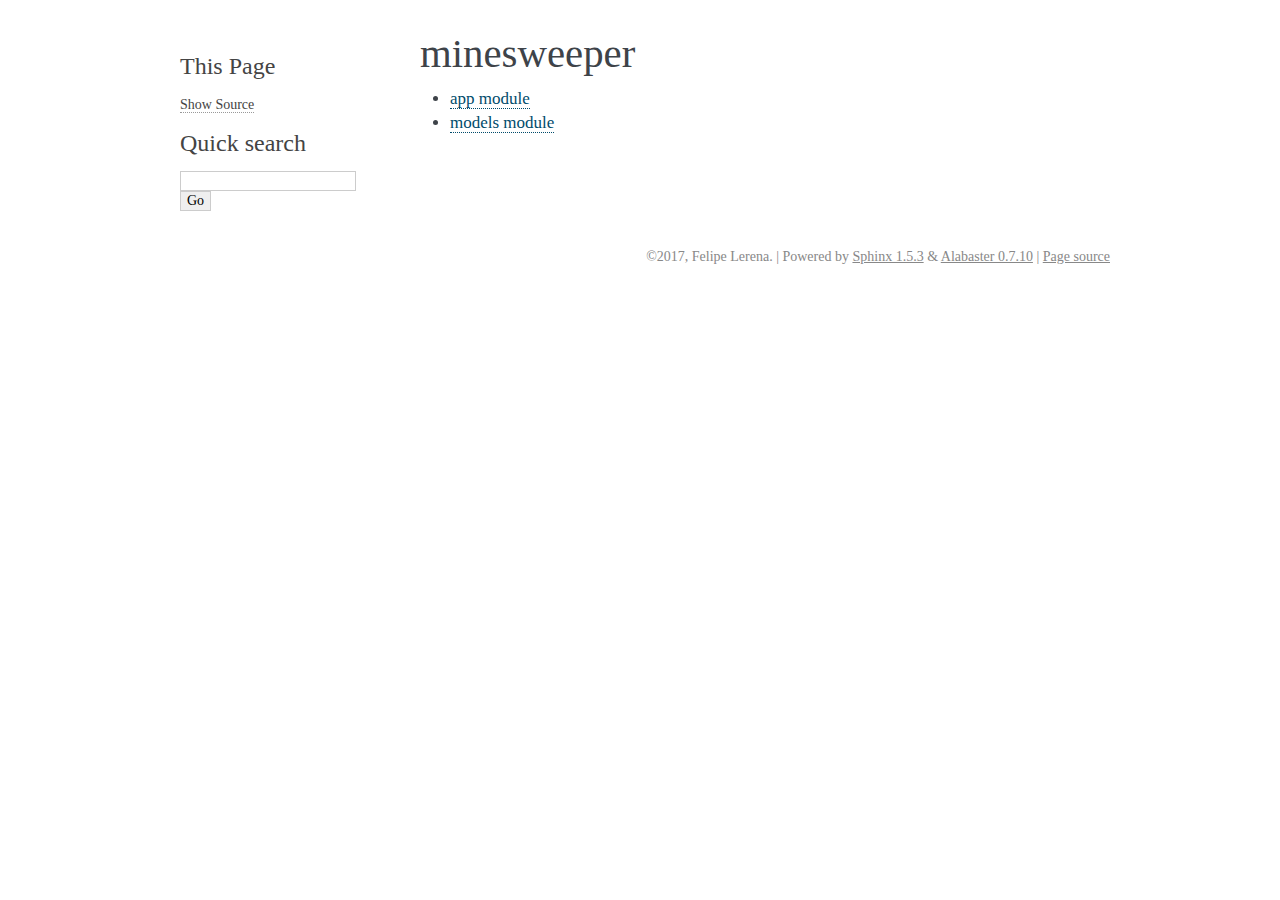
<file: docs/_build/html/modules/modules.html>
<!DOCTYPE html PUBLIC "-//W3C//DTD XHTML 1.0 Transitional//EN"
  "http://www.w3.org/TR/xhtml1/DTD/xhtml1-transitional.dtd">


<html xmlns="http://www.w3.org/1999/xhtml">
  <head>
    <meta http-equiv="Content-Type" content="text/html; charset=utf-8" />
    
    <title>minesweeper &#8212; Minesweeper 0.1 documentation</title>
    
    <link rel="stylesheet" href="../_static/alabaster.css" type="text/css" />
    <link rel="stylesheet" href="../_static/pygments.css" type="text/css" />
    
    <script type="text/javascript">
      var DOCUMENTATION_OPTIONS = {
        URL_ROOT:    '../',
        VERSION:     '0.1',
        COLLAPSE_INDEX: false,
        FILE_SUFFIX: '.html',
        HAS_SOURCE:  true,
        SOURCELINK_SUFFIX: '.txt'
      };
    </script>
    <script type="text/javascript" src="../_static/jquery.js"></script>
    <script type="text/javascript" src="../_static/underscore.js"></script>
    <script type="text/javascript" src="../_static/doctools.js"></script>
    <link rel="index" title="Index" href="../genindex.html" />
    <link rel="search" title="Search" href="../search.html" />
   
  <link rel="stylesheet" href="../_static/custom.css" type="text/css" />
  
  
  <meta name="viewport" content="width=device-width, initial-scale=0.9, maximum-scale=0.9" />

  </head>
  <body role="document">
  

    <div class="document">
      <div class="documentwrapper">
        <div class="bodywrapper">
          <div class="body" role="main">
            
  <div class="section" id="minesweeper">
<h1>minesweeper<a class="headerlink" href="#minesweeper" title="Permalink to this headline">¶</a></h1>
<div class="toctree-wrapper compound">
<ul>
<li class="toctree-l1"><a class="reference internal" href="app.html">app module</a></li>
<li class="toctree-l1"><a class="reference internal" href="models.html">models module</a></li>
</ul>
</div>
</div>


          </div>
        </div>
      </div>
      <div class="sphinxsidebar" role="navigation" aria-label="main navigation">
        <div class="sphinxsidebarwrapper"><div class="relations">
<h3>Related Topics</h3>
<ul>
  <li><a href="../index.html">Documentation overview</a><ul>
  </ul></li>
</ul>
</div>
  <div role="note" aria-label="source link">
    <h3>This Page</h3>
    <ul class="this-page-menu">
      <li><a href="../_sources/modules/modules.rst.txt"
            rel="nofollow">Show Source</a></li>
    </ul>
   </div>
<div id="searchbox" style="display: none" role="search">
  <h3>Quick search</h3>
    <form class="search" action="../search.html" method="get">
      <div><input type="text" name="q" /></div>
      <div><input type="submit" value="Go" /></div>
      <input type="hidden" name="check_keywords" value="yes" />
      <input type="hidden" name="area" value="default" />
    </form>
</div>
<script type="text/javascript">$('#searchbox').show(0);</script>
        </div>
      </div>
      <div class="clearer"></div>
    </div>
    <div class="footer">
      &copy;2017, Felipe Lerena.
      
      |
      Powered by <a href="http://sphinx-doc.org/">Sphinx 1.5.3</a>
      &amp; <a href="https://github.com/bitprophet/alabaster">Alabaster 0.7.10</a>
      
      |
      <a href="../_sources/modules/modules.rst.txt"
          rel="nofollow">Page source</a>
    </div>

    

    
  </body>
</html>
</file>
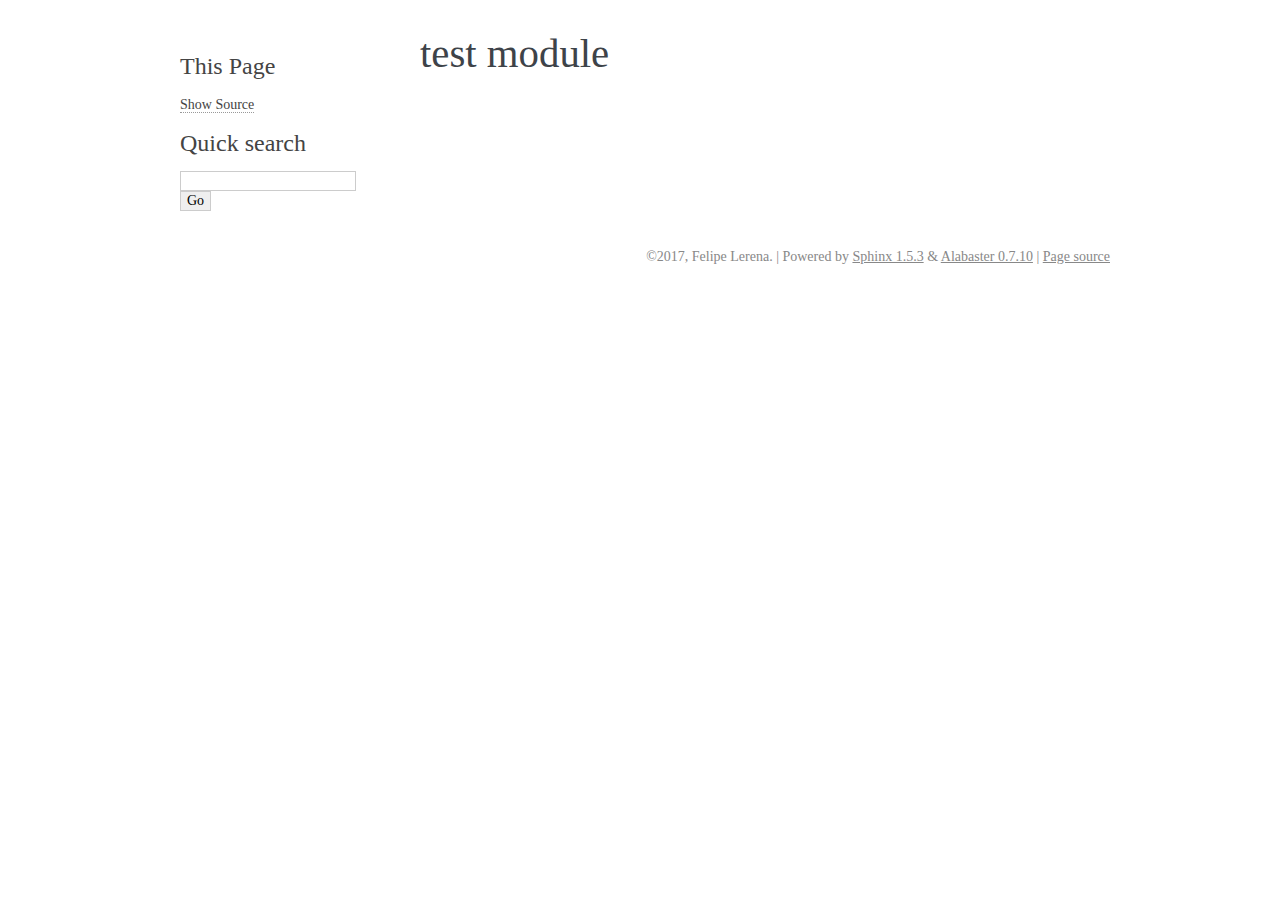
<file: docs/_build/html/modules/test.html>
<!DOCTYPE html PUBLIC "-//W3C//DTD XHTML 1.0 Transitional//EN"
  "http://www.w3.org/TR/xhtml1/DTD/xhtml1-transitional.dtd">


<html xmlns="http://www.w3.org/1999/xhtml">
  <head>
    <meta http-equiv="Content-Type" content="text/html; charset=utf-8" />
    
    <title>test module &#8212; Minesweeper 0.1 documentation</title>
    
    <link rel="stylesheet" href="../_static/alabaster.css" type="text/css" />
    <link rel="stylesheet" href="../_static/pygments.css" type="text/css" />
    
    <script type="text/javascript">
      var DOCUMENTATION_OPTIONS = {
        URL_ROOT:    '../',
        VERSION:     '0.1',
        COLLAPSE_INDEX: false,
        FILE_SUFFIX: '.html',
        HAS_SOURCE:  true,
        SOURCELINK_SUFFIX: '.txt'
      };
    </script>
    <script type="text/javascript" src="../_static/jquery.js"></script>
    <script type="text/javascript" src="../_static/underscore.js"></script>
    <script type="text/javascript" src="../_static/doctools.js"></script>
    <link rel="index" title="Index" href="../genindex.html" />
    <link rel="search" title="Search" href="../search.html" />
   
  <link rel="stylesheet" href="../_static/custom.css" type="text/css" />
  
  
  <meta name="viewport" content="width=device-width, initial-scale=0.9, maximum-scale=0.9" />

  </head>
  <body role="document">
  

    <div class="document">
      <div class="documentwrapper">
        <div class="bodywrapper">
          <div class="body" role="main">
            
  <div class="section" id="module-test">
<span id="test-module"></span><h1>test module<a class="headerlink" href="#module-test" title="Permalink to this headline">¶</a></h1>
</div>


          </div>
        </div>
      </div>
      <div class="sphinxsidebar" role="navigation" aria-label="main navigation">
        <div class="sphinxsidebarwrapper"><div class="relations">
<h3>Related Topics</h3>
<ul>
  <li><a href="../index.html">Documentation overview</a><ul>
  </ul></li>
</ul>
</div>
  <div role="note" aria-label="source link">
    <h3>This Page</h3>
    <ul class="this-page-menu">
      <li><a href="../_sources/modules/test.rst.txt"
            rel="nofollow">Show Source</a></li>
    </ul>
   </div>
<div id="searchbox" style="display: none" role="search">
  <h3>Quick search</h3>
    <form class="search" action="../search.html" method="get">
      <div><input type="text" name="q" /></div>
      <div><input type="submit" value="Go" /></div>
      <input type="hidden" name="check_keywords" value="yes" />
      <input type="hidden" name="area" value="default" />
    </form>
</div>
<script type="text/javascript">$('#searchbox').show(0);</script>
        </div>
      </div>
      <div class="clearer"></div>
    </div>
    <div class="footer">
      &copy;2017, Felipe Lerena.
      
      |
      Powered by <a href="http://sphinx-doc.org/">Sphinx 1.5.3</a>
      &amp; <a href="https://github.com/bitprophet/alabaster">Alabaster 0.7.10</a>
      
      |
      <a href="../_sources/modules/test.rst.txt"
          rel="nofollow">Page source</a>
    </div>

    

    
  </body>
</html>
</file>
<file: docs/_build/html/_static/alabaster.css>
@import url("basic.css");

/* -- page layout ----------------------------------------------------------- */

body {
    font-family: 'goudy old style', 'minion pro', 'bell mt', Georgia, 'Hiragino Mincho Pro', serif;
    font-size: 17px;
    background-color: #fff;
    color: #000;
    margin: 0;
    padding: 0;
}


div.document {
    width: 940px;
    margin: 30px auto 0 auto;
}

div.documentwrapper {
    float: left;
    width: 100%;
}

div.bodywrapper {
    margin: 0 0 0 220px;
}

div.sphinxsidebar {
    width: 220px;
    font-size: 14px;
    line-height: 1.5;
}

hr {
    border: 1px solid #B1B4B6;
}

div.body {
    background-color: #fff;
    color: #3E4349;
    padding: 0 30px 0 30px;
}

div.body > .section {
    text-align: left;
}

div.footer {
    width: 940px;
    margin: 20px auto 30px auto;
    font-size: 14px;
    color: #888;
    text-align: right;
}

div.footer a {
    color: #888;
}

p.caption {
    font-family: inherit;
    font-size: inherit;
}


div.relations {
    display: none;
}


div.sphinxsidebar a {
    color: #444;
    text-decoration: none;
    border-bottom: 1px dotted #999;
}

div.sphinxsidebar a:hover {
    border-bottom: 1px solid #999;
}

div.sphinxsidebarwrapper {
    padding: 18px 10px;
}

div.sphinxsidebarwrapper p.logo {
    padding: 0;
    margin: -10px 0 0 0px;
    text-align: center;
}

div.sphinxsidebarwrapper h1.logo {
    margin-top: -10px;
    text-align: center;
    margin-bottom: 5px;
    text-align: left;
}

div.sphinxsidebarwrapper h1.logo-name {
    margin-top: 0px;
}

div.sphinxsidebarwrapper p.blurb {
    margin-top: 0;
    font-style: normal;
}

div.sphinxsidebar h3,
div.sphinxsidebar h4 {
    font-family: 'Garamond', 'Georgia', serif;
    color: #444;
    font-size: 24px;
    font-weight: normal;
    margin: 0 0 5px 0;
    padding: 0;
}

div.sphinxsidebar h4 {
    font-size: 20px;
}

div.sphinxsidebar h3 a {
    color: #444;
}

div.sphinxsidebar p.logo a,
div.sphinxsidebar h3 a,
div.sphinxsidebar p.logo a:hover,
div.sphinxsidebar h3 a:hover {
    border: none;
}

div.sphinxsidebar p {
    color: #555;
    margin: 10px 0;
}

div.sphinxsidebar ul {
    margin: 10px 0;
    padding: 0;
    color: #000;
}

div.sphinxsidebar ul li.toctree-l1 > a {
    font-size: 120%;
}

div.sphinxsidebar ul li.toctree-l2 > a {
    font-size: 110%;
}

div.sphinxsidebar input {
    border: 1px solid #CCC;
    font-family: 'goudy old style', 'minion pro', 'bell mt', Georgia, 'Hiragino Mincho Pro', serif;
    font-size: 1em;
}

div.sphinxsidebar hr {
    border: none;
    height: 1px;
    color: #AAA;
    background: #AAA;

    text-align: left;
    margin-left: 0;
    width: 50%;
}

/* -- body styles ----------------------------------------------------------- */

a {
    color: #004B6B;
    text-decoration: underline;
}

a:hover {
    color: #6D4100;
    text-decoration: underline;
}

div.body h1,
div.body h2,
div.body h3,
div.body h4,
div.body h5,
div.body h6 {
    font-family: 'Garamond', 'Georgia', serif;
    font-weight: normal;
    margin: 30px 0px 10px 0px;
    padding: 0;
}

div.body h1 { margin-top: 0; padding-top: 0; font-size: 240%; }
div.body h2 { font-size: 180%; }
div.body h3 { font-size: 150%; }
div.body h4 { font-size: 130%; }
div.body h5 { font-size: 100%; }
div.body h6 { font-size: 100%; }

a.headerlink {
    color: #DDD;
    padding: 0 4px;
    text-decoration: none;
}

a.headerlink:hover {
    color: #444;
    background: #EAEAEA;
}

div.body p, div.body dd, div.body li {
    line-height: 1.4em;
}

div.admonition {
    margin: 20px 0px;
    padding: 10px 30px;
    background-color: #EEE;
    border: 1px solid #CCC;
}

div.admonition tt.xref, div.admonition code.xref, div.admonition a tt {
    background-color: #FBFBFB;
    border-bottom: 1px solid #fafafa;
}

div.admonition p.admonition-title {
    font-family: 'Garamond', 'Georgia', serif;
    font-weight: normal;
    font-size: 24px;
    margin: 0 0 10px 0;
    padding: 0;
    line-height: 1;
}

div.admonition p.last {
    margin-bottom: 0;
}

div.highlight {
    background-color: #fff;
}

dt:target, .highlight {
    background: #FAF3E8;
}

div.warning {
    background-color: #FCC;
    border: 1px solid #FAA;
}

div.danger {
    background-color: #FCC;
    border: 1px solid #FAA;
    -moz-box-shadow: 2px 2px 4px #D52C2C;
    -webkit-box-shadow: 2px 2px 4px #D52C2C;
    box-shadow: 2px 2px 4px #D52C2C;
}

div.error {
    background-color: #FCC;
    border: 1px solid #FAA;
    -moz-box-shadow: 2px 2px 4px #D52C2C;
    -webkit-box-shadow: 2px 2px 4px #D52C2C;
    box-shadow: 2px 2px 4px #D52C2C;
}

div.caution {
    background-color: #FCC;
    border: 1px solid #FAA;
}

div.attention {
    background-color: #FCC;
    border: 1px solid #FAA;
}

div.important {
    background-color: #EEE;
    border: 1px solid #CCC;
}

div.note {
    background-color: #EEE;
    border: 1px solid #CCC;
}

div.tip {
    background-color: #EEE;
    border: 1px solid #CCC;
}

div.hint {
    background-color: #EEE;
    border: 1px solid #CCC;
}

div.seealso {
    background-color: #EEE;
    border: 1px solid #CCC;
}

div.topic {
    background-color: #EEE;
}

p.admonition-title {
    display: inline;
}

p.admonition-title:after {
    content: ":";
}

pre, tt, code {
    font-family: 'Consolas', 'Menlo', 'Deja Vu Sans Mono', 'Bitstream Vera Sans Mono', monospace;
    font-size: 0.9em;
}

.hll {
    background-color: #FFC;
    margin: 0 -12px;
    padding: 0 12px;
    display: block;
}

img.screenshot {
}

tt.descname, tt.descclassname, code.descname, code.descclassname {
    font-size: 0.95em;
}

tt.descname, code.descname {
    padding-right: 0.08em;
}

img.screenshot {
    -moz-box-shadow: 2px 2px 4px #EEE;
    -webkit-box-shadow: 2px 2px 4px #EEE;
    box-shadow: 2px 2px 4px #EEE;
}

table.docutils {
    border: 1px solid #888;
    -moz-box-shadow: 2px 2px 4px #EEE;
    -webkit-box-shadow: 2px 2px 4px #EEE;
    box-shadow: 2px 2px 4px #EEE;
}

table.docutils td, table.docutils th {
    border: 1px solid #888;
    padding: 0.25em 0.7em;
}

table.field-list, table.footnote {
    border: none;
    -moz-box-shadow: none;
    -webkit-box-shadow: none;
    box-shadow: none;
}

table.footnote {
    margin: 15px 0;
    width: 100%;
    border: 1px solid #EEE;
    background: #FDFDFD;
    font-size: 0.9em;
}

table.footnote + table.footnote {
    margin-top: -15px;
    border-top: none;
}

table.field-list th {
    padding: 0 0.8em 0 0;
}

table.field-list td {
    padding: 0;
}

table.field-list p {
    margin-bottom: 0.8em;
}

/* Cloned from
 * https://github.com/sphinx-doc/sphinx/commit/ef60dbfce09286b20b7385333d63a60321784e68
 */
.field-name {
    -moz-hyphens: manual;
    -ms-hyphens: manual;
    -webkit-hyphens: manual;
    hyphens: manual;
}

table.footnote td.label {
    width: .1px;
    padding: 0.3em 0 0.3em 0.5em;
}

table.footnote td {
    padding: 0.3em 0.5em;
}

dl {
    margin: 0;
    padding: 0;
}

dl dd {
    margin-left: 30px;
}

blockquote {
    margin: 0 0 0 30px;
    padding: 0;
}

ul, ol {
    /* Matches the 30px from the narrow-screen "li > ul" selector below */
    margin: 10px 0 10px 30px;
    padding: 0;
}

pre {
    background: #EEE;
    padding: 7px 30px;
    margin: 15px 0px;
    line-height: 1.3em;
}

div.viewcode-block:target {
    background: #ffd;
}

dl pre, blockquote pre, li pre {
    margin-left: 0;
    padding-left: 30px;
}

tt, code {
    background-color: #ecf0f3;
    color: #222;
    /* padding: 1px 2px; */
}

tt.xref, code.xref, a tt {
    background-color: #FBFBFB;
    border-bottom: 1px solid #fff;
}

a.reference {
    text-decoration: none;
    border-bottom: 1px dotted #004B6B;
}

/* Don't put an underline on images */
a.image-reference, a.image-reference:hover {
    border-bottom: none;
}

a.reference:hover {
    border-bottom: 1px solid #6D4100;
}

a.footnote-reference {
    text-decoration: none;
    font-size: 0.7em;
    vertical-align: top;
    border-bottom: 1px dotted #004B6B;
}

a.footnote-reference:hover {
    border-bottom: 1px solid #6D4100;
}

a:hover tt, a:hover code {
    background: #EEE;
}


@media screen and (max-width: 870px) {

    div.sphinxsidebar {
    	display: none;
    }

    div.document {
       width: 100%;

    }

    div.documentwrapper {
    	margin-left: 0;
    	margin-top: 0;
    	margin-right: 0;
    	margin-bottom: 0;
    }

    div.bodywrapper {
    	margin-top: 0;
    	margin-right: 0;
    	margin-bottom: 0;
    	margin-left: 0;
    }

    ul {
    	margin-left: 0;
    }

	li > ul {
        /* Matches the 30px from the "ul, ol" selector above */
		margin-left: 30px;
	}

    .document {
    	width: auto;
    }

    .footer {
    	width: auto;
    }

    .bodywrapper {
    	margin: 0;
    }

    .footer {
    	width: auto;
    }

    .github {
        display: none;
    }



}



@media screen and (max-width: 875px) {

    body {
        margin: 0;
        padding: 20px 30px;
    }

    div.documentwrapper {
        float: none;
        background: #fff;
    }

    div.sphinxsidebar {
        display: block;
        float: none;
        width: 102.5%;
        margin: 50px -30px -20px -30px;
        padding: 10px 20px;
        background: #333;
        color: #FFF;
    }

    div.sphinxsidebar h3, div.sphinxsidebar h4, div.sphinxsidebar p,
    div.sphinxsidebar h3 a {
        color: #fff;
    }

    div.sphinxsidebar a {
        color: #AAA;
    }

    div.sphinxsidebar p.logo {
        display: none;
    }

    div.document {
        width: 100%;
        margin: 0;
    }

    div.footer {
        display: none;
    }

    div.bodywrapper {
        margin: 0;
    }

    div.body {
        min-height: 0;
        padding: 0;
    }

    .rtd_doc_footer {
        display: none;
    }

    .document {
        width: auto;
    }

    .footer {
        width: auto;
    }

    .footer {
        width: auto;
    }

    .github {
        display: none;
    }
}


/* misc. */

.revsys-inline {
    display: none!important;
}

/* Make nested-list/multi-paragraph items look better in Releases changelog
 * pages. Without this, docutils' magical list fuckery causes inconsistent
 * formatting between different release sub-lists.
 */
div#changelog > div.section > ul > li > p:only-child {
    margin-bottom: 0;
}

/* Hide fugly table cell borders in ..bibliography:: directive output */
table.docutils.citation, table.docutils.citation td, table.docutils.citation th {
  border: none;
  /* Below needed in some edge cases; if not applied, bottom shadows appear */
  -moz-box-shadow: none;
  -webkit-box-shadow: none;
  box-shadow: none;
}
</file>
<file: docs/_build/html/_static/pygments.css>
.highlight .hll { background-color: #ffffcc }
.highlight  { background: #eeffcc; }
.highlight .c { color: #408090; font-style: italic } /* Comment */
.highlight .err { border: 1px solid #FF0000 } /* Error */
.highlight .k { color: #007020; font-weight: bold } /* Keyword */
.highlight .o { color: #666666 } /* Operator */
.highlight .ch { color: #408090; font-style: italic } /* Comment.Hashbang */
.highlight .cm { color: #408090; font-style: italic } /* Comment.Multiline */
.highlight .cp { color: #007020 } /* Comment.Preproc */
.highlight .cpf { color: #408090; font-style: italic } /* Comment.PreprocFile */
.highlight .c1 { color: #408090; font-style: italic } /* Comment.Single */
.highlight .cs { color: #408090; background-color: #fff0f0 } /* Comment.Special */
.highlight .gd { color: #A00000 } /* Generic.Deleted */
.highlight .ge { font-style: italic } /* Generic.Emph */
.highlight .gr { color: #FF0000 } /* Generic.Error */
.highlight .gh { color: #000080; font-weight: bold } /* Generic.Heading */
.highlight .gi { color: #00A000 } /* Generic.Inserted */
.highlight .go { color: #333333 } /* Generic.Output */
.highlight .gp { color: #c65d09; font-weight: bold } /* Generic.Prompt */
.highlight .gs { font-weight: bold } /* Generic.Strong */
.highlight .gu { color: #800080; font-weight: bold } /* Generic.Subheading */
.highlight .gt { color: #0044DD } /* Generic.Traceback */
.highlight .kc { color: #007020; font-weight: bold } /* Keyword.Constant */
.highlight .kd { color: #007020; font-weight: bold } /* Keyword.Declaration */
.highlight .kn { color: #007020; font-weight: bold } /* Keyword.Namespace */
.highlight .kp { color: #007020 } /* Keyword.Pseudo */
.highlight .kr { color: #007020; font-weight: bold } /* Keyword.Reserved */
.highlight .kt { color: #902000 } /* Keyword.Type */
.highlight .m { color: #208050 } /* Literal.Number */
.highlight .s { color: #4070a0 } /* Literal.String */
.highlight .na { color: #4070a0 } /* Name.Attribute */
.highlight .nb { color: #007020 } /* Name.Builtin */
.highlight .nc { color: #0e84b5; font-weight: bold } /* Name.Class */
.highlight .no { color: #60add5 } /* Name.Constant */
.highlight .nd { color: #555555; font-weight: bold } /* Name.Decorator */
.highlight .ni { color: #d55537; font-weight: bold } /* Name.Entity */
.highlight .ne { color: #007020 } /* Name.Exception */
.highlight .nf { color: #06287e } /* Name.Function */
.highlight .nl { color: #002070; font-weight: bold } /* Name.Label */
.highlight .nn { color: #0e84b5; font-weight: bold } /* Name.Namespace */
.highlight .nt { color: #062873; font-weight: bold } /* Name.Tag */
.highlight .nv { color: #bb60d5 } /* Name.Variable */
.highlight .ow { color: #007020; font-weight: bold } /* Operator.Word */
.highlight .w { color: #bbbbbb } /* Text.Whitespace */
.highlight .mb { color: #208050 } /* Literal.Number.Bin */
.highlight .mf { color: #208050 } /* Literal.Number.Float */
.highlight .mh { color: #208050 } /* Literal.Number.Hex */
.highlight .mi { color: #208050 } /* Literal.Number.Integer */
.highlight .mo { color: #208050 } /* Literal.Number.Oct */
.highlight .sa { color: #4070a0 } /* Literal.String.Affix */
.highlight .sb { color: #4070a0 } /* Literal.String.Backtick */
.highlight .sc { color: #4070a0 } /* Literal.String.Char */
.highlight .dl { color: #4070a0 } /* Literal.String.Delimiter */
.highlight .sd { color: #4070a0; font-style: italic } /* Literal.String.Doc */
.highlight .s2 { color: #4070a0 } /* Literal.String.Double */
.highlight .se { color: #4070a0; font-weight: bold } /* Literal.String.Escape */
.highlight .sh { color: #4070a0 } /* Literal.String.Heredoc */
.highlight .si { color: #70a0d0; font-style: italic } /* Literal.String.Interpol */
.highlight .sx { color: #c65d09 } /* Literal.String.Other */
.highlight .sr { color: #235388 } /* Literal.String.Regex */
.highlight .s1 { color: #4070a0 } /* Literal.String.Single */
.highlight .ss { color: #517918 } /* Literal.String.Symbol */
.highlight .bp { color: #007020 } /* Name.Builtin.Pseudo */
.highlight .fm { color: #06287e } /* Name.Function.Magic */
.highlight .vc { color: #bb60d5 } /* Name.Variable.Class */
.highlight .vg { color: #bb60d5 } /* Name.Variable.Global */
.highlight .vi { color: #bb60d5 } /* Name.Variable.Instance */
.highlight .vm { color: #bb60d5 } /* Name.Variable.Magic */
.highlight .il { color: #208050 } /* Literal.Number.Integer.Long */
</file>
<file: docs/_build/html/_static/custom.css>
/* This file intentionally left blank. */
</file>
